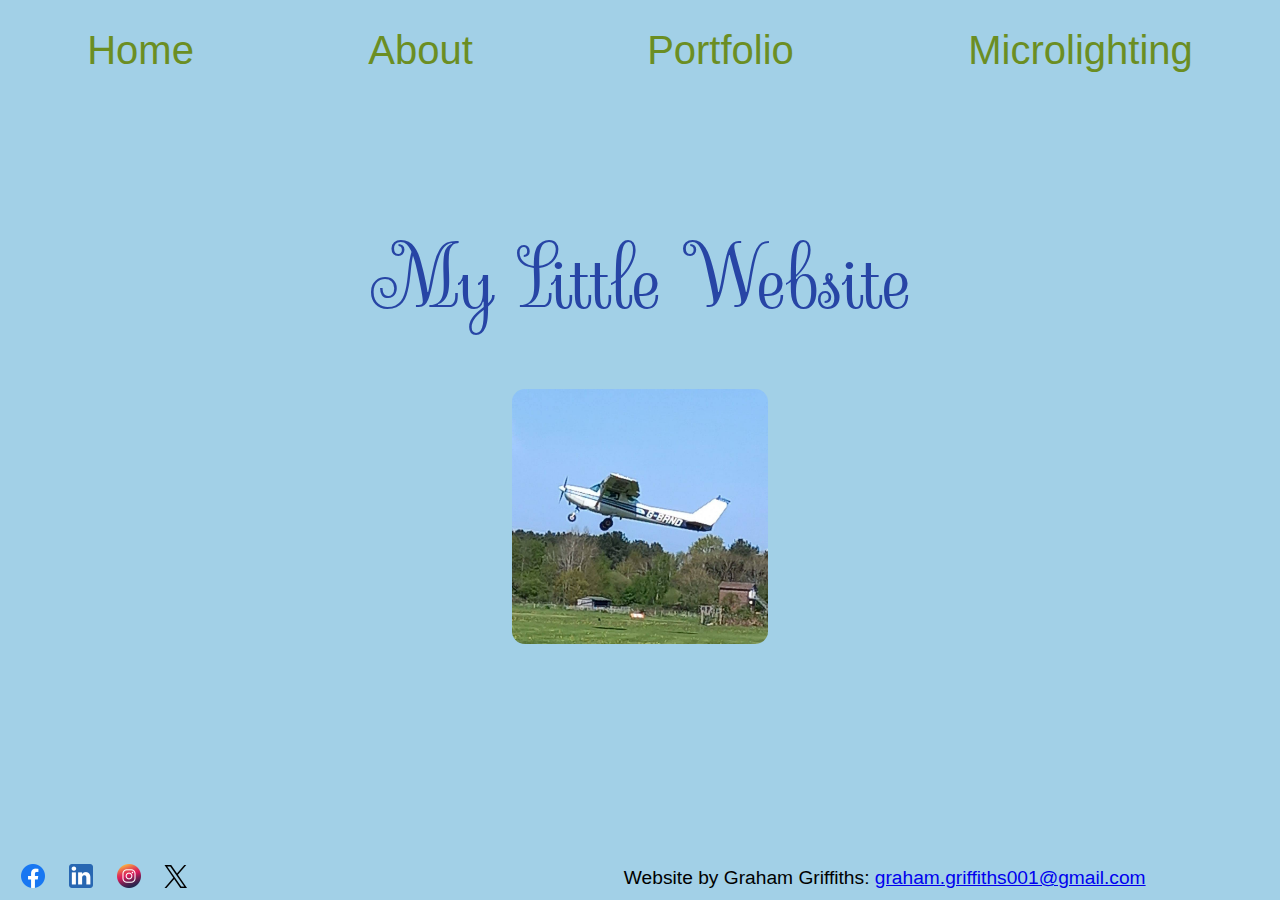
<file: index.html>
<!DOCTYPE html>
<html lang="en">

<head>
    <meta charset="UTF-8">
    <meta name="viewport" content="width=device-width, initial-scale=1.0">
    <link rel="stylesheet" href="style.css">

    <!-- Loading font -->
    <link rel="preconnect" href="https://fonts.googleapis.com">
    <link rel="preconnect" href="https://fonts.gstatic.com" crossorigin>
    <link href="https://fonts.googleapis.com/css2?family=Roboto:ital,wght@0,100..900;1,100..900&family=Sevillana&display=swap" rel="stylesheet">

    
    <title>Welcome</title>
</head>

<body>

<nav>
    <a href="index.html">Home</a>
    <a href="about.html">About</a>
    <a href="portfolio.html">Portfolio</a>
    <a href="microlighting.html">Microlighting</a>
</nav>

<div class="main">
    <h1 class="sevillana-regular">My Little Website</h1>

    <img class="plane rounded" src="images/first_takeoff.jpg" alt="a small single engined plane taking off">
</div>

<footer>
    <div class="side-by-side">
        <div class="social">        
             <a href="https://www.facebook.com/graham.griffiths.31" 
             target="_blank"><img src="./images/facebook-48.png" alt="facebook logo"></a>

            <a href="https://www.linkedin.com/in/graham-griffiths-0933bb4b/"  target="_blank"><img src="./images/linkedin-48.png" alt="linkedin logo"></a>

            <a href="https://www.instagram.com/graham.griffiths.31/" target="_blank"><img src="./images/instagram-48.png" alt="instagram log"></a> 

            <a href="https://x.com/roadrunner001" target="_blank"><img src="./images/X-48.png" alt=""></a>
        </div>

        <div class="email">
            <p>Website by Graham Griffiths:
            <a href="mailto:graham.griffiths001@gmail.com">graham.griffiths001@gmail.com</a></p>
        </div>

    </div>
    
</footer>


</body>

</html>
</file>
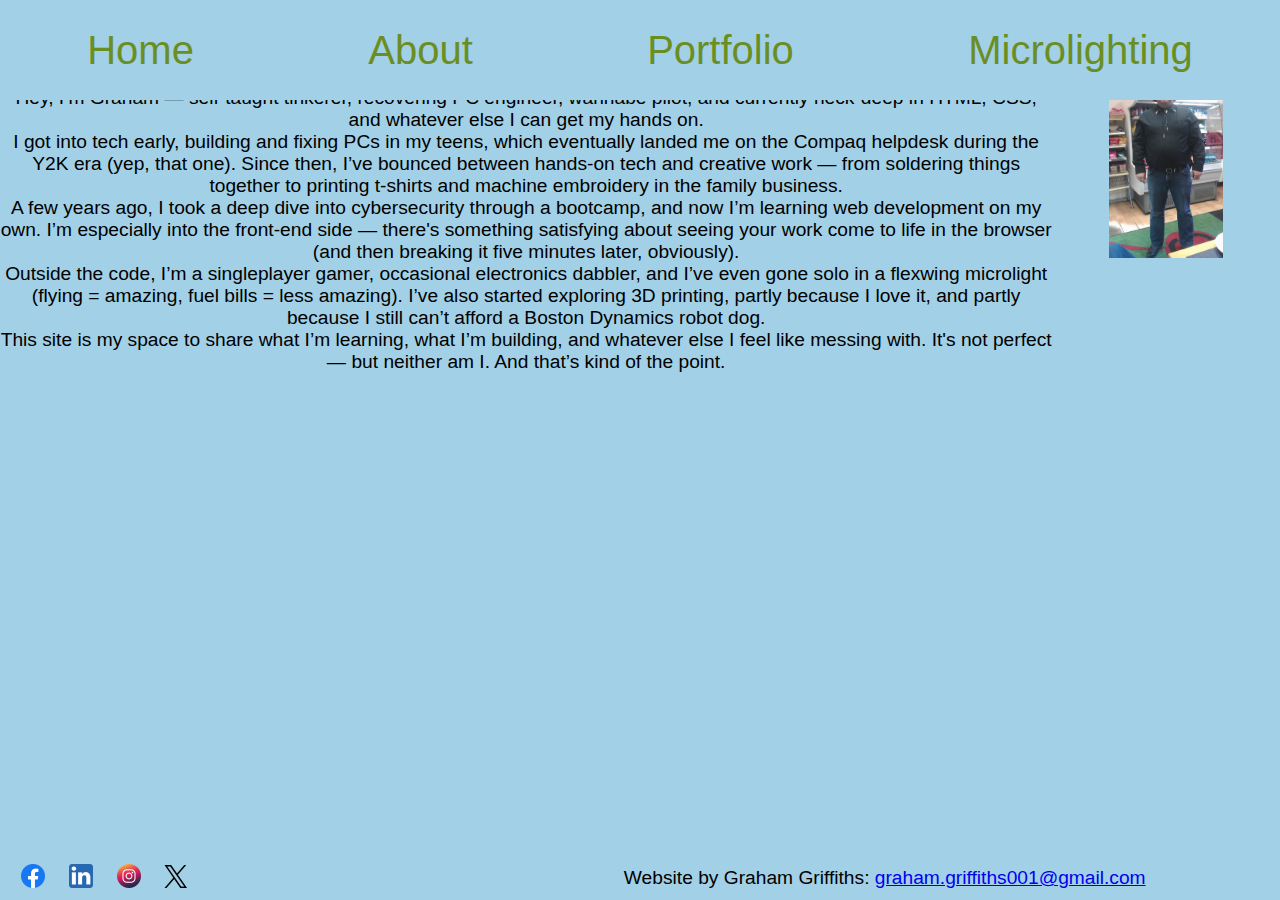
<file: about.html>
<!DOCTYPE html>
<html lang="en">
<head>
    <meta charset="UTF-8">
    <meta name="viewport" content="width=device-width, initial-scale=1.0">
    <link rel="stylesheet" href="style.css">
    <title>About Me</title>
</head>
<body>

<nav id="navbar">
    <a href="index.html">Home</a>
    <a href="about.html">About</a>
    <a href="portfolio.html">Portfolio</a>
    <a href="microlighting.html">Microlighting</a>
</nav>


    <h2>About me</h2>
    <div class="side-by-side">
        <div>
            <p>Hey, I’m Graham — self-taught tinkerer, recovering PC engineer, wannabe pilot, and currently neck-deep in HTML, CSS, and whatever else I can get my hands on.
            
            <br>

            I got into tech early, building and fixing PCs in my teens, which eventually landed me on the Compaq helpdesk during the Y2K era (yep, that one). Since then, I’ve bounced between hands-on tech and creative work — from soldering things together to printing t-shirts and machine embroidery in the family business.

            <br>

            A few years ago, I took a deep dive into cybersecurity through a bootcamp, and now I’m learning web development on my own. I’m especially into the front-end side — there's something satisfying about seeing your work come to life in the browser (and then breaking it five minutes later, obviously).

            <br>

            Outside the code, I’m a singleplayer gamer, occasional electronics dabbler, and I’ve even gone solo in a flexwing microlight (flying = amazing, fuel bills = less amazing). I’ve also started exploring 3D printing, partly because I love it, and partly because I still can’t afford a Boston Dynamics robot dog.

            <br>

            This site is my space to share what I’m learning, what I’m building, and whatever else I feel like messing with. It's not perfect — but neither am I. And that’s kind of the point.</p>

        </div>

        <div>
            <img src="/images/cowboy-graham.jpg" alt="Me dressed in blackm with black cowboy hat and chrome collar tips.">
        </div>
    </div>


<footer>
        <div class="side-by-side">
            <div class="social">        
                <a href="https://www.facebook.com/graham.griffiths.31" 
                target="_blank"><img src="./images/facebook-48.png" alt="facebook logo"></a>

                <a href="https://www.linkedin.com/in/graham-griffiths-0933bb4b/"  target="_blank"><img src="./images/linkedin-48.png" alt="linkedin logo"></a>

                <a href="https://www.instagram.com/graham.griffiths.31/" target="_blank"><img src="./images/instagram-48.png" alt="instagram log"></a> 

                <a href="https://x.com/roadrunner001" target="_blank"><img src="./images/X-48.png" alt=""></a>
            </div>

            <div class="email">
                <p>Website by Graham Griffiths:
                <a href="mailto:graham.griffiths001@gmail.com">graham.griffiths001@gmail.com</a></p>
            </div>

        </div>
        
    </footer>

</body>
</html>
</file>
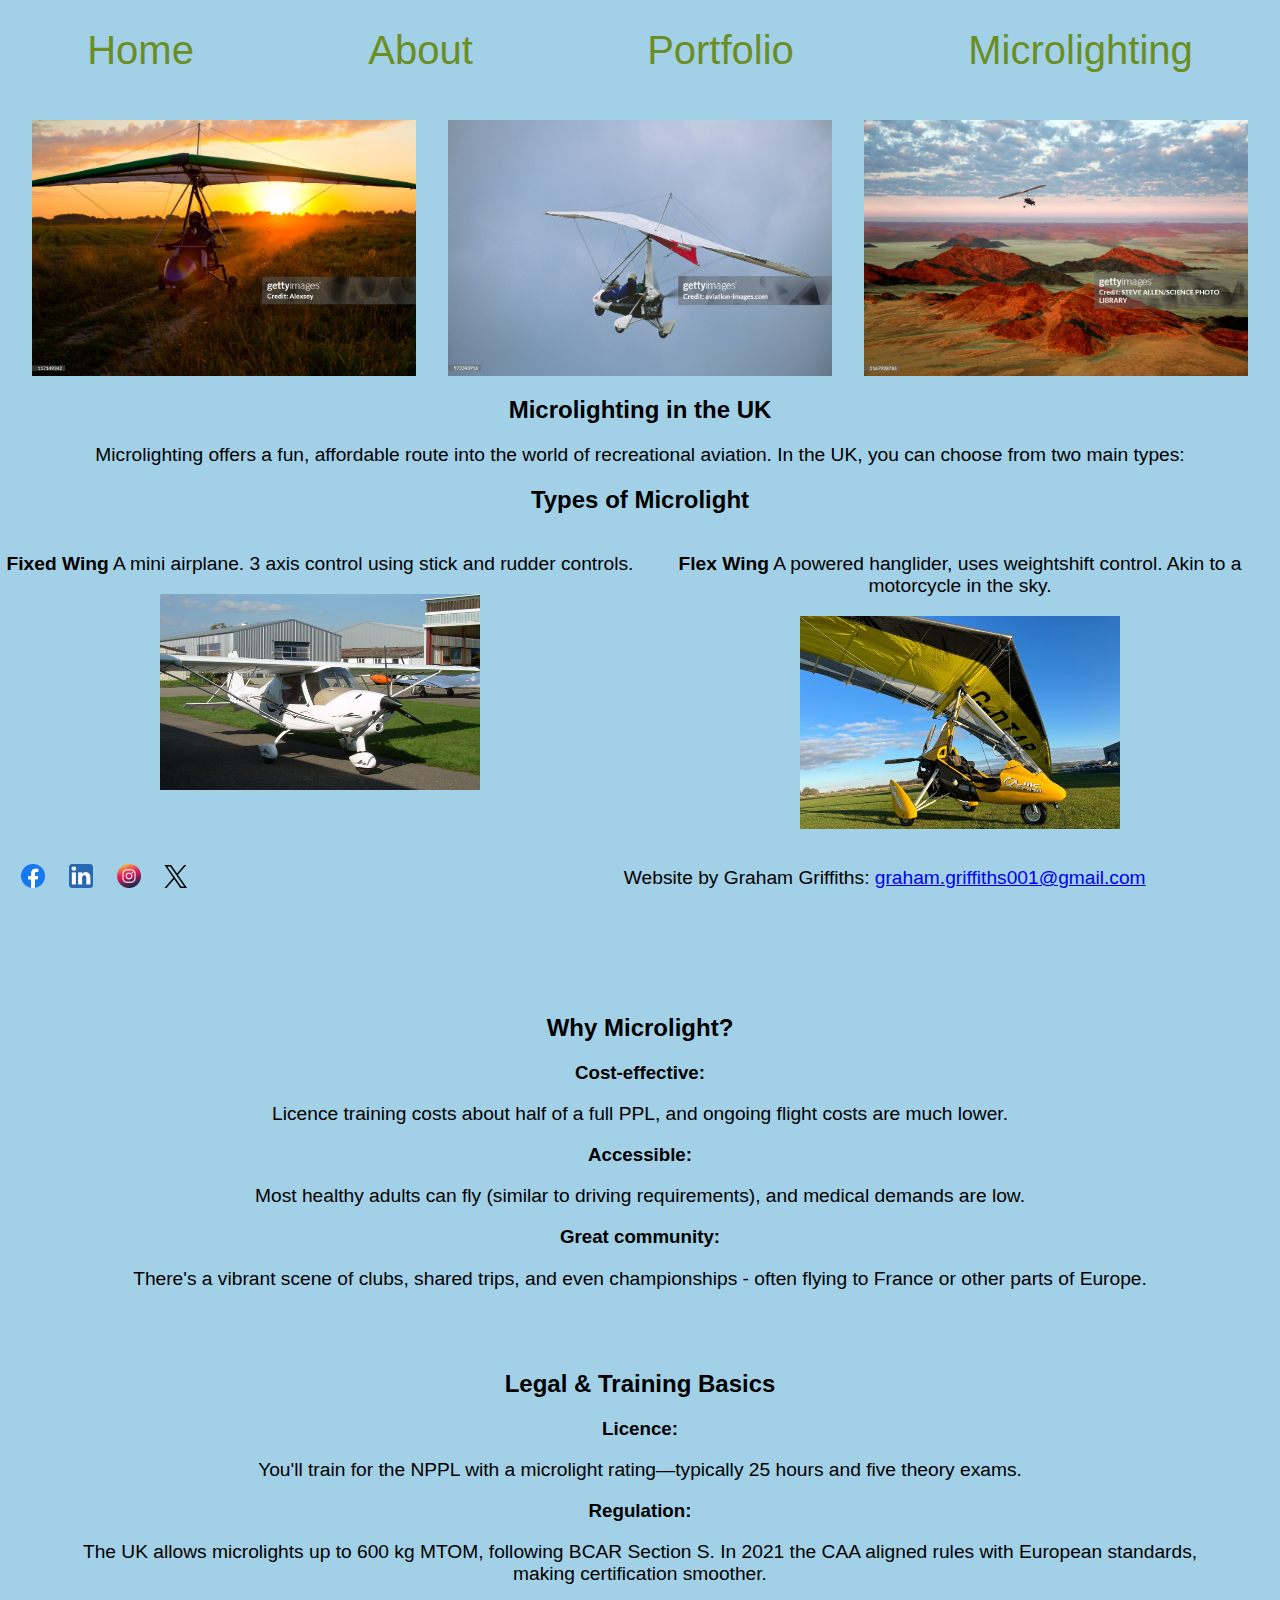
<file: microlighting.html>
<!DOCTYPE html>
<html lang="en">
<head>
    <meta charset="UTF-8">
    <meta name="viewport" content="width=device-width, initial-scale=1.0">
    <link rel="stylesheet" href="style.css">
    <title>Microlighting</title>
</head>
<body class="body1">

<nav id="navbar">
    <a href="index.html">Home</a>
    <a href="about.html">About</a>
    <a href="portfolio.html">Portfolio</a>
    <a href="microlighting.html">Microlighting</a>
</nav>

<div class="main">

    <div id="gallery">        
        <img class="gallery" src="images/gettyimages-117149342-2048x2048.jpg" alt="">
        <img class="gallery" src="images/gettyimages-973343916-2048x2048.jpg" alt="">
        <img class="gallery" src="images/gettyimages-2167928785-2048x2048.jpg" alt="">        
    </div>

    <h2>Microlighting in the UK</h2>

    <div>
        <p>Microlighting offers a fun, affordable route into the world of recreational aviation. In the UK, you can choose from two main types:</p>
    </div>

    <div>
        <h2>Types of Microlight</h2>
            <div id="types">
                <div class="flexwing">            
                    <p>
                        <strong>Fixed Wing</strong> A mini airplane. 3 axis control using stick and rudder controls.
                    </p>
                    <img src="images/icarus_c42.jpg" alt="An Icarus C42 fixed wing airplane">
                </div>

                <div class="flexwing">            
                    <p>
                        <strong>Flex Wing</strong> A powered hanglider, uses weightshift control. Akin to a motorcycle in the sky.   
                    </p>
                    <img src="images/gt450.jpg" alt="A Pegasus Quik GT450 flexwing airplane">
                </div>
            </div>
    </div>    

    <div>
        <div id="why">
            <H2>Why Microlight?</H2>
                <H3>Cost-effective:</H3> <P>Licence training costs about half of a full PPL, and ongoing flight costs are much lower.</P>
                <H3>Accessible:</H3> <P>Most healthy adults can fly (similar to driving requirements), and medical demands are low.</P>
                <H3>Great community:</H3> <P>There's a vibrant scene of clubs, shared trips, and even championships - often flying to France or other parts of Europe.</P>
        </div>

        <div id="training">
            <H2>Legal & Training Basics</H2>
                <H3>Licence:</H3> <P>You'll train for the NPPL with a microlight rating—typically 25 hours and five theory exams.</P>
                
                <H3>Regulation:</H3> <P>The UK allows microlights up to 600 kg MTOM, following BCAR Section S. In 2021 the CAA aligned rules with European standards, making certification smoother.</P>
        </div>
    </div>

</div>
<!-- <H2>Where to Fly & Learn</H2>
<P>Here are a few reputable UK microlight schools and clubs:</P> -->

    <footer>
        <div class="side-by-side">
            <div class="social">        
                <a href="https://www.facebook.com/graham.griffiths.31" 
                target="_blank"><img src="./images/facebook-48.png" alt="facebook logo"></a>

                <a href="https://www.linkedin.com/in/graham-griffiths-0933bb4b/"  target="_blank"><img src="./images/linkedin-48.png" alt="linkedin logo"></a>

                <a href="https://www.instagram.com/graham.griffiths.31/" target="_blank"><img src="./images/instagram-48.png" alt="instagram log"></a> 

                <a href="https://x.com/roadrunner001" target="_blank"><img src="./images/X-48.png" alt=""></a>
            </div>

            <div class="email">
                <p>Website by Graham Griffiths:
                <a href="mailto:graham.griffiths001@gmail.com">graham.griffiths001@gmail.com</a></p>
            </div>

        </div>
        
    </footer>
   
</body>
</html>
</file>
<file: style.css>
* {
    box-sizing: border-box;
}


    nav {
        position: fixed;
        top: 0;
        width: 100%;
        height: 100px;
        background-color: inherit;
        display: flex;
        justify-content: space-around;
        align-items: center;    
    }

    nav a {
        color: olivedrab;
        font-size: 40px;
        font-family: Arial, Helvetica, sans-serif;
        text-decoration: none;
    }
  
    nav a:hover {
        color: blueviolet;
    }

    .sevillana-regular {
    font-family: "Sevillana", cursive;
    font-weight: 500;
    font-style: normal;
    }


    body {
        margin: 0;
        padding-bottom: clamp(3rem, 5vw, 5rem);

        font-family: Arial, Helvetica, sans-serif;
        text-align: center;
        background-color: rgb(162, 208, 231);
            }

    .main {
        padding-bottom: 100px;
        padding-top: 120px;
    }

    h1 {
        color: rgb(39, 69, 165);
        font-size: 80px;
    }

    p {
        color: black;
        font-size: larger;
    }

    img {
        width: 50%;   
    }

    .rounded {
        border-radius: 5%;
    }

    .justify-left {
        display: flex;
        justify-content: flex-start;
    }

    .right-side {
        border: solid red;
        display: flex;
        justify-content: flex-start;
    }

    .left-side {
        border: solid blue;
        display: flex;
        justify-content: flex-start;
    }

    .plane {
        width: 20%;
    }


    .gallery {
        width: 30%;
    }

    #gallery {
        display: flex;
        justify-content: space-evenly;
    }

    #types {
        height: 400px;
        display: flex;
        justify-content: space-around;
        align-items: baseline;    
    }

    #why {
        margin: 5em;
    }

    #training {
        margin: 5em;
    }

    .flexwing {
        width: 50%;
    }
    
  
    .side-by-side {
        display: flex;
        justify-content: space-evenly;
    }

    footer {
        position: fixed;
        bottom: 0;
        width: 100%;
        height: 60px;
        background-color: inherit;
        padding: 0.5em;
        z-index: 1000;
    }

    footer div {
        width: 100%;
        display: flex;
    }

        .social {
            padding: 0 .05em;
            display: flex;
            justify-content: flex-start;
            align-items: center;
        }
        
    .email {
        padding-right: 10%;
        display: flex;
        justify-content: end;
        
    }

    @media (max-width: 1250px) {
            footer {
                font-size:70%;
            }

            nav a {font-size: 30px;
                }
    }


    @media (max-width: 600px) {
            nav a {
                font-size: 20px;
            }
        
            footer {
            position: static;
            }

            .main {
                padding-bottom: 0;
            }

            .side-by-side {
                flex-direction: column;
                align-items: center;
                justify-content: center;
            }

            .social {
                justify-content: center;
            }

            .email {
                padding: 0%;
                margin-top: 10px;
                text-align: center;
            }

        
    }
</file>
